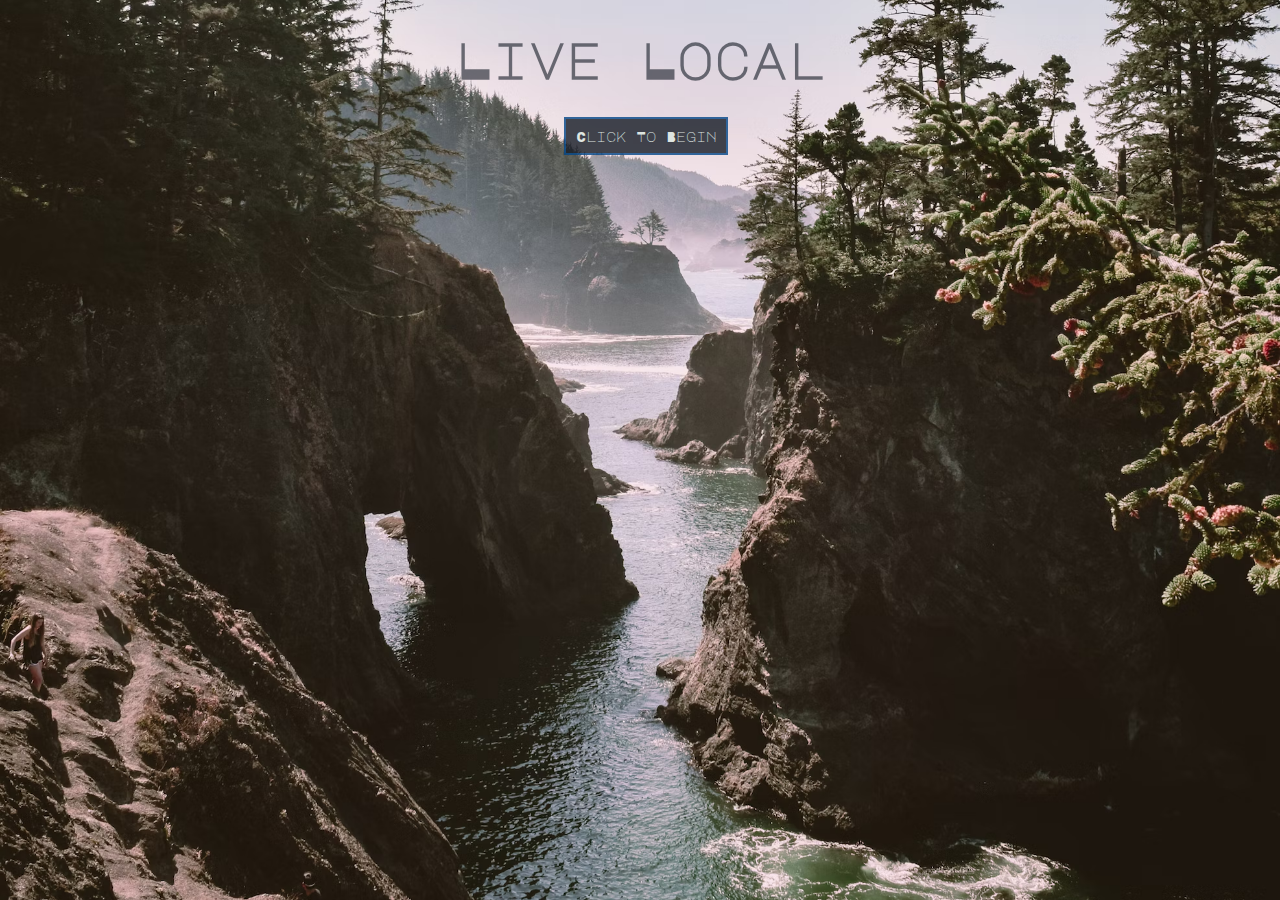
<file: index.html>
<!DOCTYPE html>
<html lang="en">
  <!--Head of the HTML document with name of page.-->
  <head>
    <meta charset="UTF-8" />
    <meta name="viewport" content="width=device-width, initial-scale=1.0" />
    <link rel="preconnect" href="https://fonts.googleapis.com" />
    <link rel="preconnect" href="https://fonts.gstatic.com" crossorigin />
    <link
      href="https://fonts.googleapis.com/css2?family=Major+Mono+Display&display=swap"
      rel="stylesheet"
    />
    <link rel="stylesheet" href="./Assets/CSS/start.css" />
    <title>Live Local Start Page</title>
  </head>
  <!--body starts-->
  <body>
    <!--text of our website name-->
    <h1 class="title">Live Local</h1>
    <!--button to find lat and lng to bring you to home page-->
    <button class="startBtn" id="startScrn">Click To Begin</button>

    <script src="./Assets/JS/start.js"></script>
    <!--body ends-->
  </body>
  <!--HTML document ends-->
</html>
</file>
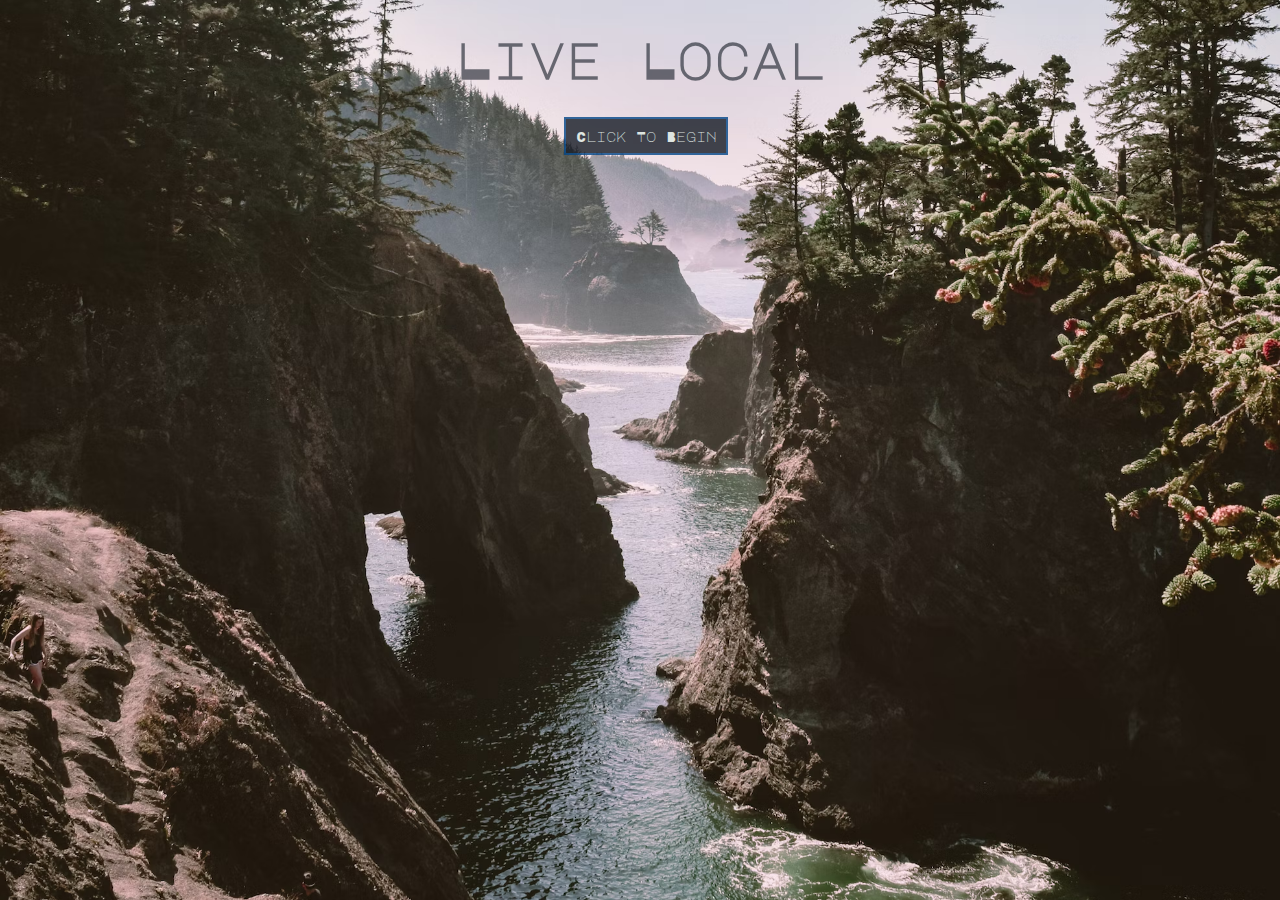
<file: start.html>
<!DOCTYPE html>
<html lang="en">
<head>
    <meta charset="UTF-8">
    <meta name="viewport" content="width=device-width, initial-scale=1.0">

    <link rel="preconnect" href="https://fonts.googleapis.com">
<link rel="preconnect" href="https://fonts.gstatic.com" crossorigin>
<link href="https://fonts.googleapis.com/css2?family=Major+Mono+Display&display=swap" rel="stylesheet">

    <link rel="stylesheet" href="./Assets/CSS/start.css">
    <title>Live Local Start Page</title>
</head>
<body>


<h1 class="title">Live Local</h1>

<button class="startBtn" id="startScrn"> Click To Begin</button>


<script src="./Assets/JS/start.js"></script>
</body>
</html>
</file>
<file: Assets/CSS/start.css>
:root{
    --cornflower: #151b25;
    --navyBlue: #034687;
    --babyBlue: #DBE8E1;
    --red: #e10032;
}

body {
    background-image: url(../Images/coast.avif);
    background-repeat: no-repeat;
    background-position: center;
    background-size: cover;
    font-family: "major mono display";
}


body h1 {
    font-size: 70px;
    color: var(--cornflower);
    text-align: center;
   
    
    opacity: 0.6;
}

body button {
    margin-left: 44% ;
    padding: 10px;
    font-size: 16px;
    background-color: var(--cornflower);
    color: var(--babyBlue);
    border: 2px solid var(--navyBlue);
    opacity: 0.8;
    font-family: "major mono display";
}


/* Pseudo Elements */

body button:hover {
    cursor: pointer;
    opacity: 1.0;
    background-color: var(--babyBlue);
    color: var(--cornflower);
    border: 2px dashed var(--red);

}


/* Media Queries */
@media screen and (max-width: 1500px) {
    body h1{
        font-size: 50px;
    }
    body button{
        font-size: 14px;
    }
}

@media screen and (max-width: 1000px){
    body h1{
        font-size: 30px;
    }
    body button{
        font-size: 12px;
        margin-left: 43%;
        padding: 5px;
    }
}

@media screen and (max-width: 700px){
    body h1{
        font-size: 18px;
    }
    body button{
        font-size: 8px;
        margin-left: 43%;
        padding: 2px;
    }
}
</file>
